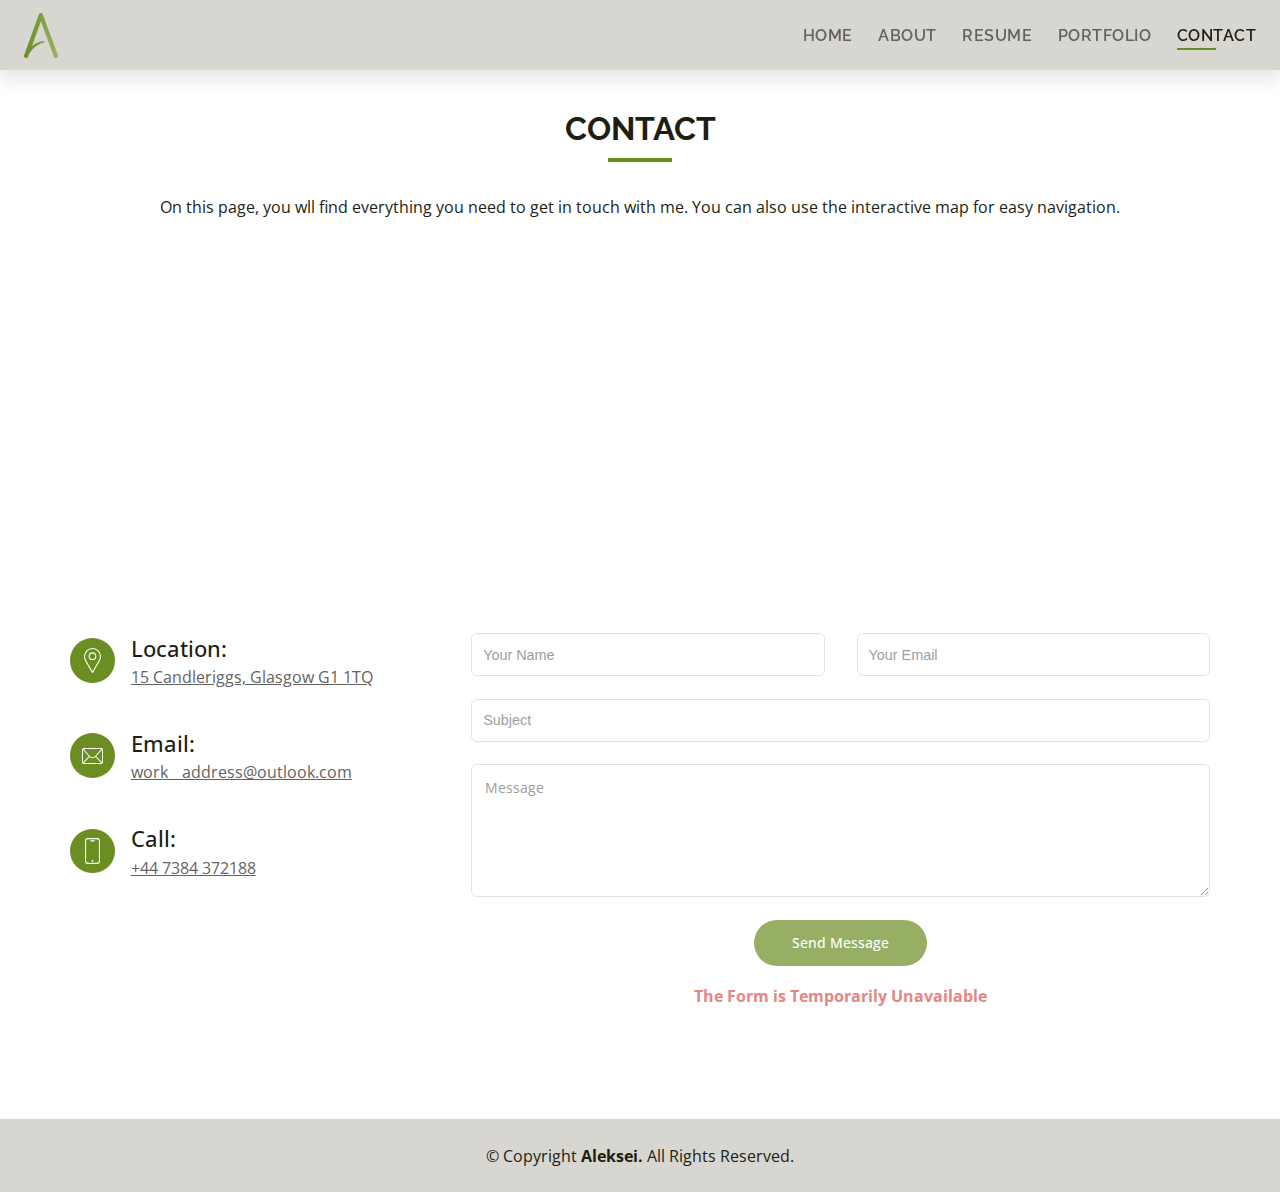
<file: public/contact.html>
<!DOCTYPE html>
<html lang="en">
<head>
	<meta charset="UTF-8">
	<meta name="viewport" content="width=device-width, initial-scale=1.0">
	<title>Contact - Aleksei's Personal Website!</title>
	<link rel="preconnect" href="https://fonts.googleapis.com">
	<link rel="preconnect" href="https://fonts.gstatic.com" crossorigin>
	<link href="https://fonts.googleapis.com/css2?family=Raleway:ital,wght@0,100..900;1,100..900&display=swap" rel="stylesheet">
	<link rel="preconnect" href="https://fonts.googleapis.com">
	<link rel="preconnect" href="https://fonts.gstatic.com" crossorigin>
	<link href="https://fonts.googleapis.com/css2?family=Open+Sans:ital,wght@0,300..800;1,300..800&display=swap" rel="stylesheet">
	<link rel="shortcut icon" href="../assets/images/logo.svg">
	<link rel="stylesheet" href="../style.css">
</head>
<body>
	<header>
		<div class="header-wrap">
			<a href="../index.html"><img src="../assets/images/logo.svg" alt="logo" title="Logo"></a>

			<nav class="navbar">
				<input type="checkbox" id="burger-checkbox" class="burger-checkbox">
    		<label for="burger-checkbox" class="burger"></label>
				<ul id="burger-list">
					<li><a href="../index.html" title="Home Page">Home</a></li>
					<li><a href="./about.html" title="About Page">About</a></li>
					<li><a href="./resume.html" title="Resume Page">Resume</a></li>
					<li><a href="./portfolio.html" title="Portfolio Page">Portfolio</a></li>
					<li><a href="./contact.html" id="contact-active" title="Contact Page">Contact</a></li>
				</ul>
			</nav>
		</div>
	</header>
	

	<main>
		<div class="main-wrap">
			<div class="contact">
				<div class="contact-title">
					<h2>Contact</h2>
					<p>On this page, you wll find everything you need to get in touch with me. You can also use the interactive map for easy navigation.</p>
				</div>
				<div class="contact-map">
					<iframe src="https://www.google.com/maps/embed?pb=!1m14!1m8!1m3!1d8955.175270351465!2d-4.266065832211911!3d55.86624359362235!3m2!1i1024!2i768!4f13.1!3m3!1m2!1s0x48884702083851d7%3A0x458ccc1f1b7ee15d!2sThe%20Social%20Hub%20Glasgow!5e0!3m2!1sen!2suk!4v1730753624482!5m2!1sen!2suk" width="800" height="600" style="border:0;" allowfullscreen="" loading="lazy" referrerpolicy="no-referrer-when-downgrade"></iframe>
				</div>
				<div class="contact-details-wrap">
					<div class="contact-details-data">
						<div class="contact-details-info">
							<div class="address">
								<div class="icon-container">
									<i><img src="../assets/images/location.svg" alt="location icon" title="location Icon"></i>
								</div>
								<h4>Location:</h4>
								<p><a href="https://maps.app.goo.gl/rJ4ZSr6aF1WXxw4t5" target="_blank" title="15 Candleriggs, Glasgow G1 1TQ">15 Candleriggs, Glasgow G1 1TQ</a></p>
							</div>
							<div class="email">
								<div class="icon-container">
									<i><img src="../assets/images/mail.svg" alt="email icon" title="Email Icon"></i>
								</div>
								<h4>Email:</h4>
								<p><a href="mailto:work__address@outlook.com" title="work__address@outlook.com">work__address@outlook.com</a></p>
							</div>
							<div class="phone">
								<div class="icon-container">
									<i><img src="../assets/images/phone.svg" alt="phone icon" title="Phone Icon"></i>
								</div>
								<h4>Call:</h4>
								<p><a href="tel:+447384372188" title="+44 7384 372188">+44 7384 372188</a></p>
							</div>
						</div>
					</div>
					<div class="contact-details-form">
						<form>
							<div class="name-email-container">
								<div class="input-name-box">
									<input type="text" placeholder="Your Name" required>
								</div>
								<div class="input-email-box">
									<input type="email" placeholder="Your Email" required>
								</div>
							</div>
							<div class="input-subject-box">
								<input type="text" placeholder="Subject" required>
							</div>
							<div class="input-textarea-box">
								<textarea rows="5" placeholder="Message" required></textarea>
							</div>
							<div class="form-button">
								<button type="submit">Send Message</button>
							</div>
							<div class="notice">The Form is Temporarily Unavailable</div>
						</form>
					</div>
				</div>
			</div>
		</div>
	</main>










	<footer>
		<div class="footer-wrap">
			<div class="copyright">
				&copy; Copyright <strong>Aleksei.</strong> All Rights Reserved.
			</div>
		</div>
	</footer>
</body>
</file>
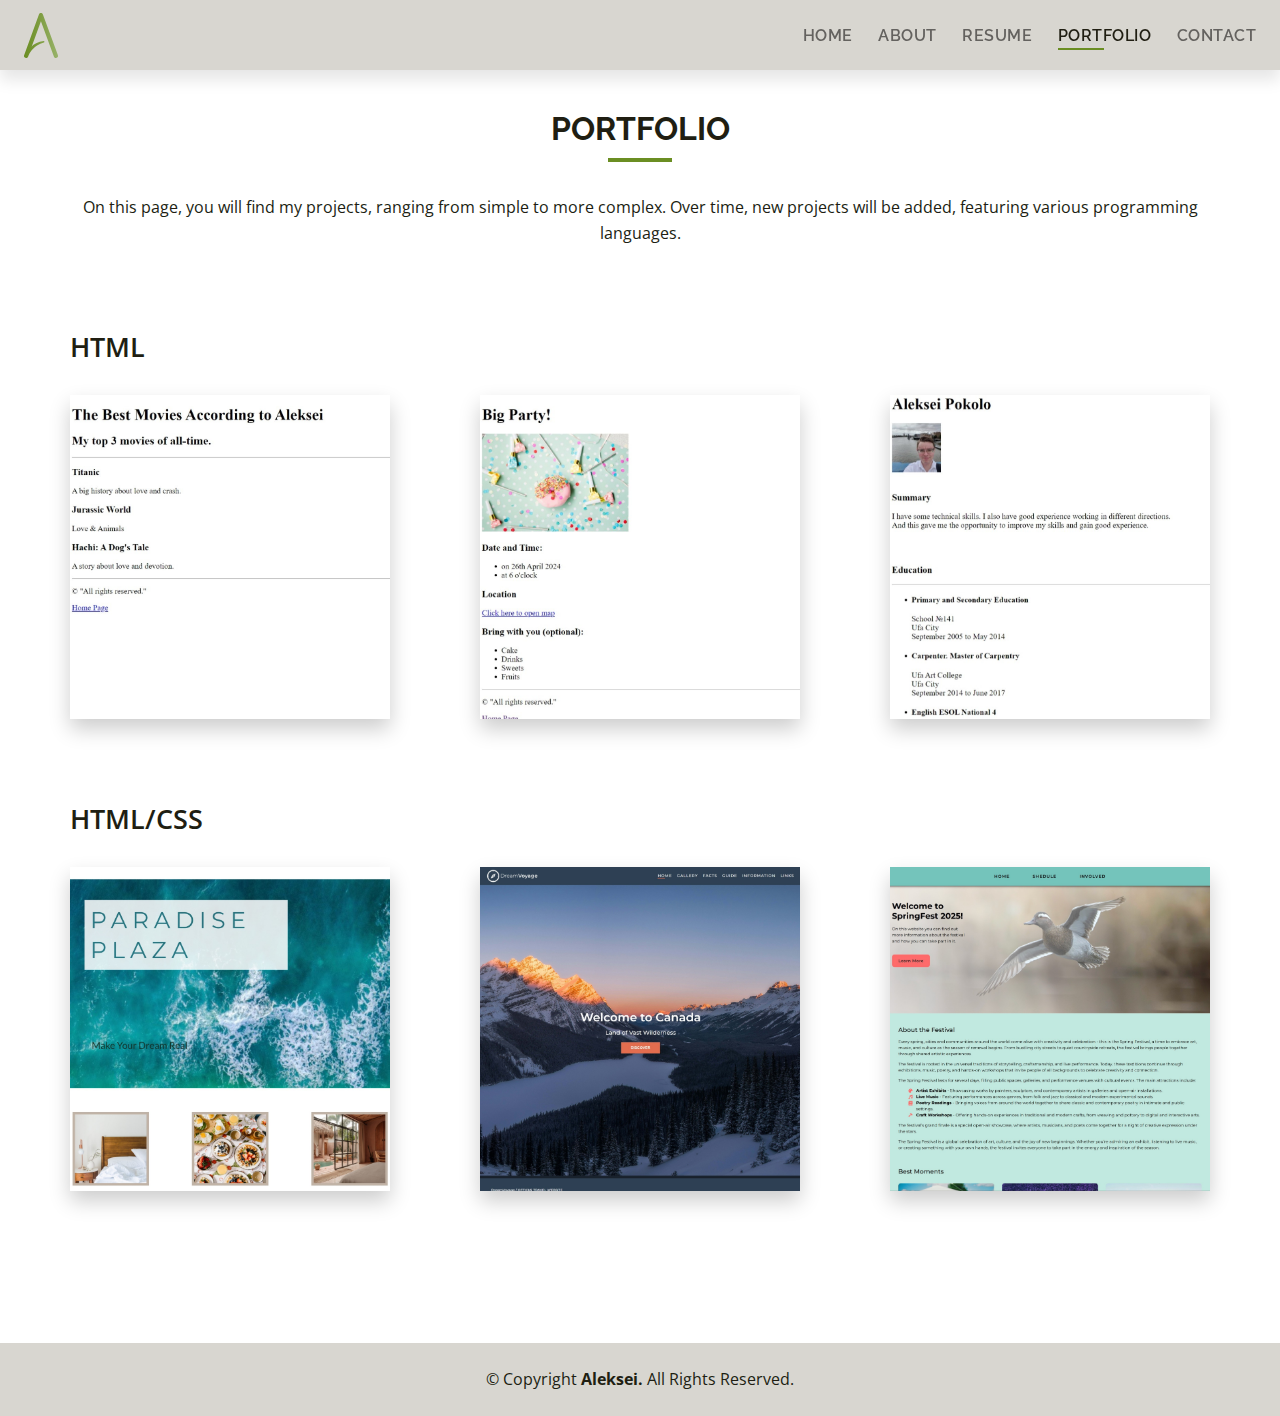
<file: public/portfolio.html>
<!DOCTYPE html>
<html lang="en">
<head>
	<meta charset="UTF-8">
	<meta name="viewport" content="width=device-width, initial-scale=1.0">
	<title>Portfolio - Aleksei's Personal Website!</title>
	<link rel="preconnect" href="https://fonts.googleapis.com">
	<link rel="preconnect" href="https://fonts.gstatic.com" crossorigin>
	<link href="https://fonts.googleapis.com/css2?family=Raleway:ital,wght@0,100..900;1,100..900&display=swap" rel="stylesheet">
	<link rel="preconnect" href="https://fonts.googleapis.com">
	<link rel="preconnect" href="https://fonts.gstatic.com" crossorigin>
	<link href="https://fonts.googleapis.com/css2?family=Open+Sans:ital,wght@0,300..800;1,300..800&display=swap" rel="stylesheet">
	<link rel="shortcut icon" href="../assets/images/logo.svg">
	<link rel="stylesheet" href="../style.css">
</head>
<body>
	<header>
		<div class="header-wrap">
			<a href="../index.html"><img src="../assets/images/logo.svg" alt="logo" title="Logo"></a>

			<nav class="navbar">
				<input type="checkbox" id="burger-checkbox" class="burger-checkbox">
    		<label for="burger-checkbox" class="burger"></label>
				<ul id="burger-list">
					<li><a href="../index.html" title="Home Page">Home</a></li>
					<li><a href="./about.html" title="About Page">About</a></li>
					<li><a href="./resume.html" title="Resume Page">Resume</a></li>
					<li><a href="./portfolio.html" id="portfolio-active" title="Portfolio Page">Portfolio</a></li>
					<li><a href="./contact.html" title="Contact Page">Contact</a></li>
				</ul>
			</nav>
		</div>
	</header>



	<main>
		<div class="main-wrap">
			<div class="portfolio">
				<div class="portfolio-title">
					<h2>Portfolio</h2>
					<p>On this page, you will find my projects, ranging from simple to more complex. Over time, new projects will be added, featuring various programming languages.</p>
				</div>
				<div class="html-portfolio-wrap">
					<h3>HTML</h3>
					<div class="html-portfolio-container">
						<div class="portfolio-item">
							<div id="movie_ranking" class="portfolio-wrap">
								<img src="../assets/images/aleks-po.github.movie_ranking.jpeg" alt="picture of movie ranking" title="Picture of Movie Ranking">
								<div class="portfolio-info">
									<a href="https://aleks-po.github.io/simple-html-portfolio/public/MovieRankingProject.html" target="_blank" title="Movie Ranking"><h4>Movie Ranking</h4></a>
								</div>
							</div>
						</div>

						<div class="portfolio-item">
							<div id="party_invite" class="portfolio-wrap">
								<img src="../assets/images/aleks-po.github.party_invite.jpeg" alt="picture of party invite" title="Picture of Party Invite">
								<div class="portfolio-info">
									<a href="https://aleks-po.github.io/simple-html-portfolio/public/PartyInvite.html" target="_blank" title="Party Invite"><h4>Party Invite</h4></a>
								</div>
							</div>
						</div>

						<div class="portfolio-item">
							<div id="resume" class="portfolio-wrap">
								<img src="../assets/images/aleks-po.github.resume.jpeg" alt="picture of resume" title="Picture of Resume">
								<div class="portfolio-info">
									<a href="https://aleks-po.github.io/Capstone1-HTML-Online-Resume/index.html" target="_blank" title="HTML Resume"><h4>Resume</h4></a>
								</div>
							</div>
						</div>
					</div>
				</div>

				<div class="html-css-portfolio-wrap">
					<h3>HTML/CSS</h3>
					<div class="html-portfolio-container">
						
						<div class="portfolio-item">
							<div id="plaza_hotel" class="portfolio-wrap">
								<img src="../assets/images/aleks-po.github.paradise_plaza_hotel.jpeg" alt="picture of paradise plaza hotel" title="Picture of Paradise Plaza Hotel">
								<div class="portfolio-info">
									<a href="https://aleks-po.github.io/paradise-plaza-hotel-website/" target="_blank" title="Paradise Plaza Hotel"><h4>Paradise Plaza Hotel</h4></a>
								</div>
							</div>
						</div>

						<div class="portfolio-item">
							<div id="travel_website" class="portfolio-wrap">
								<img src="../assets/images/aleks-po.github.travel_website.jpeg" alt="picture of travel website" title="Picture of Travel Website">
								<div class="portfolio-info">
									<a href="https://aleks-po.github.io/DreamVoyage-Travel-Website/" target="_blank" title="Travel Website"><h4>Travel Website</h4></a>
								</div>
							</div>
						</div>

						<div class="portfolio-item">
							<div id="event_website" class="portfolio-wrap">
								<img src="../assets/images/aleks-po.github.event_website.jpeg" alt="event website" title="Picture of Event Website">
								<div class="portfolio-info">
									<a href="https://aleks-po.github.io/SpringFest-Event-Website/index.html" target="_blank" title="Event Website"><h4>Event Website</h4></a>
								</div>
							</div>
						</div>
						
					</div>
				</div>
			</div>
		</div>
	</main>







	<footer>
		<div class="footer-wrap">
			<div class="copyright">
				&copy; Copyright <strong>Aleksei.</strong> All Rights Reserved.
			</div>
		</div>
	</footer>
</body>
</file>
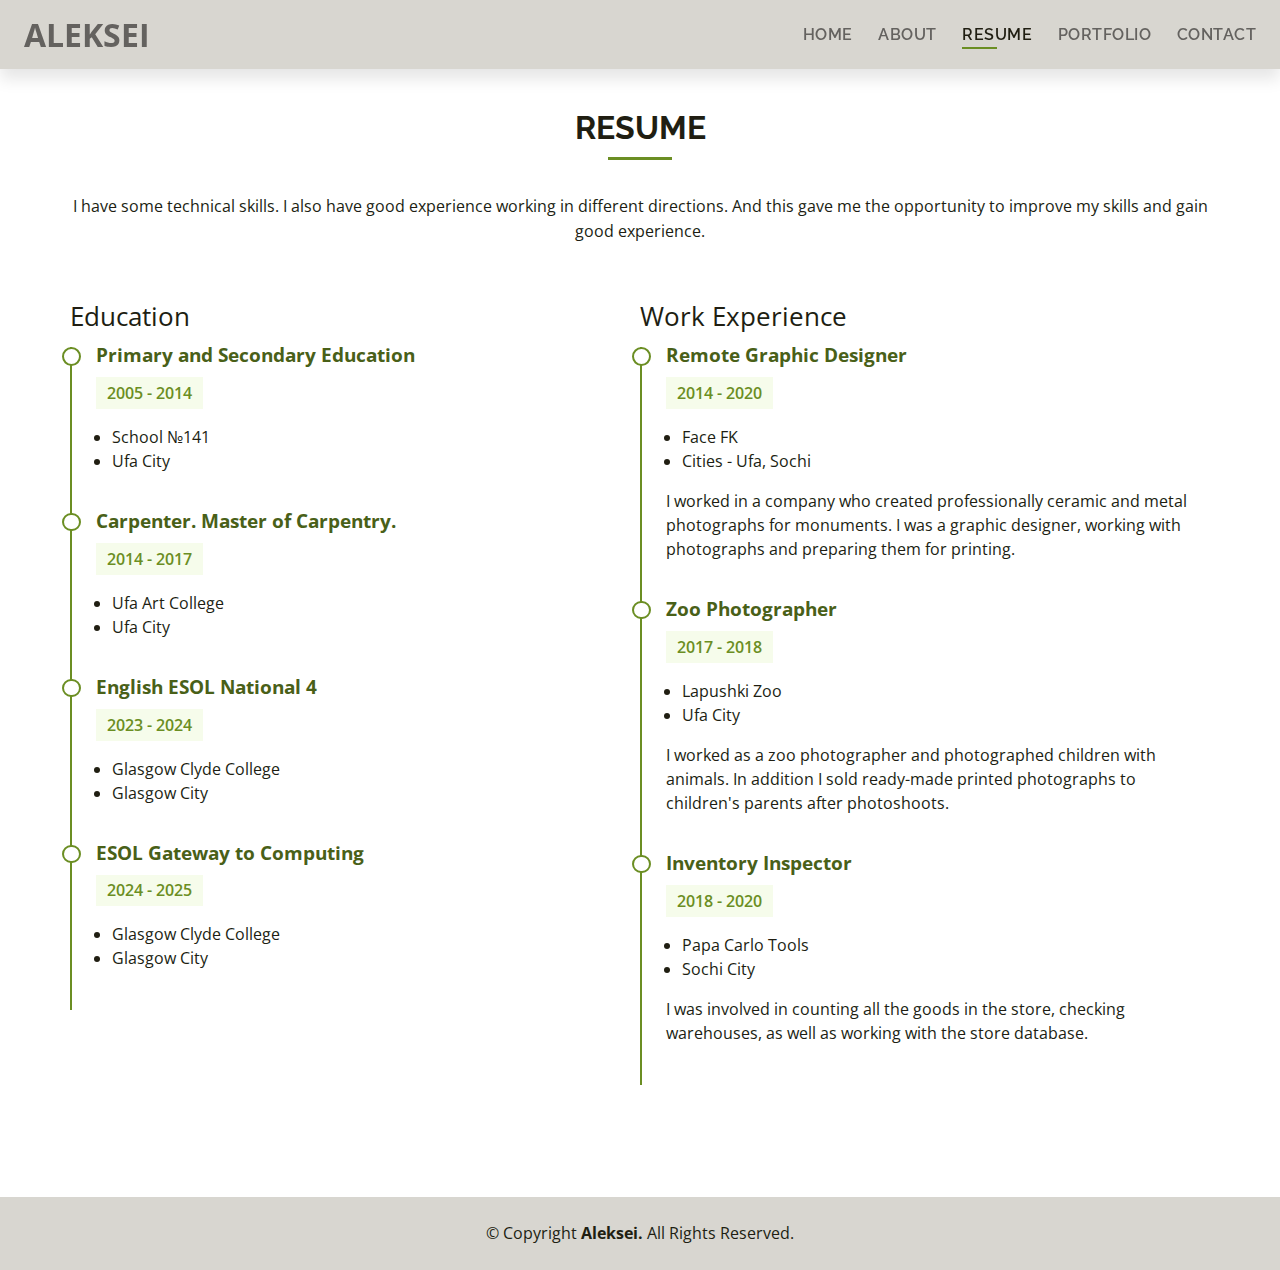
<file: public/resume.html>
<!DOCTYPE html>
<html lang="en">
<head>
	<meta charset="UTF-8">
	<meta name="viewport" content="width=device-width, initial-scale=1.0">
	<title>Resume - Aleksei's Personal Website!</title>
	<link rel="preconnect" href="https://fonts.googleapis.com">
	<link rel="preconnect" href="https://fonts.gstatic.com" crossorigin>
	<link href="https://fonts.googleapis.com/css2?family=Raleway:ital,wght@0,100..900;1,100..900&display=swap" rel="stylesheet">
	<link rel="preconnect" href="https://fonts.googleapis.com">
	<link rel="preconnect" href="https://fonts.gstatic.com" crossorigin>
	<link href="https://fonts.googleapis.com/css2?family=Open+Sans:ital,wght@0,300..800;1,300..800&display=swap" rel="stylesheet">
	<link rel="stylesheet" href="../style.css">
</head>
<body>
	<header>
		<div class="header-wrap">
			<h1><a href="../index.html">Aleksei</a></h1>

			<nav class="navbar">
				<input type="checkbox" id="burger-checkbox" class="burger-checkbox">
    		<label for="burger-checkbox" class="burger"></label>
				<ul id="burger-list">
					<li><a href="../index.html" title="Home Page">Home</a></li>
					<li><a href="./about.html" title="About Page">About</a></li>
					<li><a href="./resume.html" id="resume-active" title="Resume Page">Resume</a></li>
					<li><a href="./portfolio.html" title="Portfolio Page">Portfolio</a></li>
					<li><a href="./contact.html" title="Contact Page">Contact</a></li>
				</ul>
			</nav>
		</div>
	</header>



	<main>
		<div class="main-wrap">
			<div class="resume">
				<div class="resume-title">
					<h2>Resume</h2>
					<p>
						I have some technical skills. I also have good experience working in different directions. And this gave me the opportunity to improve my skills and gain good experience.
					</p>
				</div>

				<div class="resume-box-container">
					<div class="resume-box">
						<div class="resume-box-title">
							<h3>Education</h3>
						</div>
						<div class="resume-item">
							<h4>Primary and Secondary Education</h4>
							<h5>2005 - 2014</h5>
							<ul>
								<li>School №141</li>
								<li>Ufa City</li>
							</ul>
						</div>
						<div class="resume-item">
							<h4>Carpenter. Master of Carpentry.</h4>
							<h5>2014 - 2017</h5>
							<ul>
								<li>Ufa Art College</li>
								<li>Ufa City</li>
							</ul>
						</div>
						<div class="resume-item">
							<h4>English ESOL National 4</h4>
							<h5>2023 - 2024</h5>
							<ul>
								<li>Glasgow Clyde College</li>
								<li>Glasgow City</li>
							</ul>
						</div>
						<div class="resume-item">
							<h4>ESOL Gateway to Computing</h4>
							<h5>2024 - 2025</h5>
							<ul>
								<li>Glasgow Clyde College</li>
								<li>Glasgow City</li>
							</ul>
						</div>
					</div>




					<div class="resume-box">
						<div class="resume-box-title">
							<h3>Work Experience</h3>
						</div>
						<div class="resume-item">
							<h4>Remote Graphic Designer</h4>
							<h5>2014 - 2020</h5>
							<ul>
								<li>Face FK</li>
								<li>Cities - Ufa, Sochi</li>
							</ul>
							<p>
								I worked in a company who created professionally ceramic and metal photographs for monuments. I was a graphic designer, working with photographs and preparing them for printing.
							</p>
						</div>
						<div class="resume-item">
							<h4>Zoo Photographer</h4>
							<h5>2017 - 2018</h5>
							<ul>
								<li>Lapushki Zoo</li>
								<li>Ufa City</li>
							</ul>
							<p>
								I worked as a zoo photographer and photographed children with animals. In addition I sold ready-made printed photographs to children's parents after photoshoots.
							</p>
						</div>
						<div class="resume-item">
							<h4>Inventory Inspector</h4>
							<h5>2018 - 2020</h5>
							<ul>
								<li>Papa Carlo Tools</li>
								<li>Sochi City</li>
							</ul>
							<p>
								I was involved in counting all the goods in the store, checking warehouses, as well as working with the store database.
							</p>
						</div>
					</div>



					


				</div>
			</div>
		</div>
	</main>
	<footer>
		<div class="footer-wrap">
			<div class="copyright">
				&copy; Copyright <strong>Aleksei.</strong> All Rights Reserved.
			</div>
		</div>
	</footer>
</body>
</file>
<file: style.css>
body {
  margin: 0;
}

/* --------------------- HEADER ------------------- */

header {
  background-color: #d8d6d0;
  width: 100%;
  box-shadow: 0 10px 15px 0 rgba(0, 0, 0, 0.1);
  padding: 0.8em 0;
  position: sticky;
  top: 0;
  z-index: 5;
}

.header-wrap {
  display: flex;
  justify-content: space-between;
  align-items: center;
  margin: 0 1.5em;

  h1 {
    margin: 0;
  }

  a {
    text-decoration: none;
		display: flex;
		align-items: center;
		text-transform: uppercase;

    &:focus {
      outline: 0.12em solid #ffffff;
    }
  }

	img {
		height: 2.8em;
	}
}

.navbar {
  display: flex;

  ul {
    list-style: none;
    margin: 0;
    padding: 0;
    display: flex;
    gap: 1.6em;
  }

  li {
    display: flex;
  }

  a {
    text-decoration: none;
    font-family: "Raleway", sans-serif;
    font-weight: 600;
    padding: 0.63em 0;
    color: #64625f;
    letter-spacing: 0.03em;
    position: relative;

    &:hover, &:active {
      color: #201e12;
    }

    &:focus {
      outline: 0.12em solid #ffffff;
    }

    &::after {
      content: "";
      background-color: #6b8e23;
      width: 0;
      height: 0.15em;
      display: block;
      transition: width 0.3s ease-out;
      position: absolute;
      top: 2em;
    }

    &:hover::after, &:focus::after {
      width: 50%;
    }
  }
}

#home-active, #about-active, #resume-active, #portfolio-active, #contact-active {
  color: #201e12;
}

#home-active::after, #about-active::after, #resume-active::after, #portfolio-active::after, #contact-active::after {
  content: "";
  background-color: #6b8e23;
  height: 0.15em;
  width: 50%;
  display: block;
}

.burger-checkbox {
  /* visibility: hidden; */
  display: none;
  margin: 0;
}

/* --------------------- END HEADER --------------- */

/* --------------------- MAIN SECTION ------------- */

main {
  min-height: 95vh;
}

.main-home-page {
  background: url(./assets/images/home_2.png) center right;
  background-size: cover;
  background-attachment: fixed;
  min-height: 95vh;
  display: flex;
  align-items: center;
  justify-content: center;
}

.main-wrap {
  width: 1320px;
  margin: 0 auto;
}

.owner-title-wrap {
  display: flex;
  flex-direction: column;
  align-items: center;

  h1 {
    font-family: "Raleway", sans-serif;
    font-weight: 700;
    font-size: 3em;
    line-height: 1.17em;
    color: #201e12;
    margin: 0;
    text-align: center;
  }

  h2 {
    font-family: "Raleway", sans-serif;
    font-size: 1.38em;
    color: #54524f;
    font-weight: 500;
    line-height: 1.2em;
    margin: 0.5em 0 0 0;
    text-align: center;
  }
}

.about, .skills {
  margin: 2.5em 0 5em 0;
}

.resume, .portfolio, .contact {
  margin: 2.5em 0 0 0;
  padding: 0 0 7em 0;
}

.about-title, .skills-title, .resume-title, .portfolio-title, .contact-title {
  margin: 0 0 2.5em 0;
}

.about-title h2, .skills-title h2, .resume-title h2, .portfolio-title h2, .contact-title h2 {
  font-family: "Raleway", sans-serif;
  text-transform: uppercase;
  font-size: 2em;
  font-weight: 700;
  color: #201e12;
  text-align: center;
  margin: 0 0 1.5em 0;
  position: relative;
}

.about-title h2::after, .skills-title h2::after, .resume-title h2::after, .portfolio-title h2::after, .contact-title h2::after {
  content: "";
  background-color: #6b8e23;
  display: block;
  width: 2em;
  height: 0.1em;
  position: absolute;
  left: calc(50% - 1em);
  z-index: -1;
  position: absolute;
  top: 1.5em;
}

.about-title p, .skills-title p, .resume-title p, .portfolio-title p, .contact-title p {
  font-family: "Open Sans", sans-serif;
  text-align: center;
  font-weight: 400;
  line-height: 1.6em;
  color: #201e12;
  margin: 0;
}

.owner-title-wrap a {
  font-family: "Open Sans", sans-serif;
  text-decoration: none;
  text-transform: uppercase;
  color: white;
  background-color: #6b8e23;
  margin-top: 1.5em;
  display: inline-block;
  border-radius: 1.8em;
  padding: 1em 2.8em;
  font-weight: 600;
  font-size: 0.85em;
  position: relative;

  &::after {
    content: "";
    position: absolute;
    top: 0;
    left: 0;
    width: 100%;
    height: 100%;
    box-shadow: 0 10px 20px 0 rgba(0, 0, 0, 0.5);
    transition: all 0.5s ease-out;
    border-radius: 1.8em;
    opacity: 0;
  }

  &:hover::after {
    opacity: 1;
    transition: 0.5s;
  }

  &:focus {
    outline: 0.15em solid #ffffff;
    text-decoration: none;
  }
}

.about-personal-wrap {
  display: grid;
  grid-template-columns: 1fr 2fr;
  grid-template-rows: max-content max-content 1fr;
}

.about-personal-title, .about-personal-details, .about-personal-text {
  height: max-content;
  margin: 0 0 0 3em;
}

.about-personal-img {
  grid-area: 1 / 1 / 4 / 2;

  img {
    width: 100%;
    object-fit: cover;
  }
}

.about-personal-title {
  h3 {
    font-family: "Raleway", sans-serif;
    font-size: 1.62em;
    color: #555555;
    margin: 0 0 0.5em 0;
  }

  p {
    font-family: "Open Sans", sans-serif;
    font-weight: 400;
    color: #201e12;
    margin: 0 0 1.8em 0;
  }
}

.about-personal-details {
  p {
    margin: 0 0 1em 0;
    font-family: "Open Sans", sans-serif;
    font-weight: 400;
    color: #201e12;
  }

  display: flex;
  margin: 0 0 0.8em 3em;
}

.list1, .list2 {
  width: 50%;
}

.list1 ul, .list2 ul {
  list-style: none;
  padding-left: 0;
  margin: 0;
}

.list1 li {
  font-family: "Open Sans", sans-serif;
  color: #201e12;
  margin: 0 0 1em 0;
}

.list2 {
  li {
    font-family: "Open Sans", sans-serif;
    color: #201e12;
    margin: 0 0 1em 0;
  }

  a {
    text-decoration: none;
  }
}

.about-personal-text p {
  font-family: "Open Sans", sans-serif;
  color: #201e12;
  text-align: justify;
  margin: 0;
}

.skills-chart-wrap {
  display: flex;
  justify-content: space-between;

  span {
    font-family: "Open Sans", sans-serif;
    color: #201e12;
    font-size: 0.9em;
    text-transform: uppercase;
    font-weight: 600;
    display: inline-block;
    margin-bottom: 0.5em;
  }
}

.left-chart, .right-chart {
  width: 45%;
  margin: 0 0 1.5em 0;
}

.html-block, .css-block, .photoshop-block, .sql-block, .illustrator-block, .office-block, .javascript-block {
  margin: 0 0 1.5em 0;
}

.right {
  float: right;
}

.knowledge-indicator-wrap {
  background-color: #eaeaea;
}

.knowledge-indicator-item {
  background-color: #6b8e23;
  height: 0.5em;
}

.css-block .knowledge-indicator-item {
  width: 90%;
}

.photoshop-block .knowledge-indicator-item {
  width: 60%;
}

.sql-block .knowledge-indicator-item {
  width: 15%;
}

.javascript-block .knowledge-indicator-item {
  width: 10%;
}

.jquery-block .knowledge-indicator-item {
  width: 15%;
}

.illustrator-block .knowledge-indicator-item {
  width: 50%;
}

.office-block .knowledge-indicator-item {
  width: 70%;
}

.resume-box-container {
  display: flex;
  justify-content: space-between;
}

.resume-box {
  flex: 1;
}

.resume-box-title h3 {
  font-family: "Open Sans", sans-serif;
  font-size: 1.65em;
  font-weight: 400;
  margin: 0.5em 0;
  color: #201e12;
}

.resume-item {
  padding: 0 0 1.5em 1.5em;
  border-left: 0.15em solid #6b8e23;
  position: relative;

  &::before {
    content: "";
    position: absolute;
    width: 0.9em;
    height: 0.9em;
    top: 0;
    left: -0.6em;
    border-radius: 50px;
    background-color: #ffffff;
    border: 0.15em solid #6b8e23;
  }

  h4 {
    font-family: "Open Sans", sans-serif;
    font-size: 1.18em;
    font-weight: 700;
    color: #496018;
    margin: 0 0 0.7em 0;
    line-height: 0.9em;
  }

  h5 {
    font-family: "Open Sans", sans-serif;
    font-size: 1em;
    font-weight: 600;
    margin: 0 0 1em 0;
    color: #6b8e23;
    background: #f6fceb;
    display: inline-block;
    padding: 0.3em 0.7em;
  }

  ul {
    margin: 0 0 1em 0;
    padding: 0 0 0 1em;
  }

  li, p {
    font-family: "Open Sans", sans-serif;
    color: #201e12;
    line-height: 1.5em;
  }
}

.html-portfolio-wrap, .html-css-portfolio-wrap {
  padding: 2.5em 0;
}

.html-portfolio-wrap h3, .html-css-portfolio-wrap h3 {
  font-family: "Open Sans", sans-serif;
  color: #201e12;
  line-height: 1.5em;
  font-size: 1.7em;
  font-weight: 600;
  margin: 0 0 1em 0;
}

.html-portfolio-container {
  display: flex;
  justify-content: space-between;
}

.portfolio-item {
  width: 20em;
  height: auto;
  box-shadow: 0 10px 20px 0 rgba(0, 0, 0, 0.2);
}

.portfolio-wrap {
  img {
    width: 100%;
    height: 100%;
    object-fit: cover;
  }

  transition: all ease-in-out 0.3s;
  position: relative;
  overflow: hidden;
  height: 100%;

  &::before {
    content: "";
    background: rgba(34, 34, 34, 0.6);
    position: absolute;
    left: 0;
    right: 0;
    top: 0;
    z-index: 1;
    bottom: 0;
    transition: all ease-in-out 0.3s;
    opacity: 0;
  }

  img {
    transition: all ease-in-out 0.3s;
  }

  &:hover {
    img {
      transform: scale(1.2);
    }

    &::before {
      opacity: 1;
    }
  }
}

.portfolio-info {
  position: absolute;
  display: flex;
  flex-direction: column;
  justify-content: center;
  align-items: center;
  top: 0;
  right: 0;
  bottom: 0;
  left: 0;

  a {
    font-family: "Raleway", sans-serif;
    color: #ffffff;
    line-height: 1.5em;
    text-decoration: none;
    z-index: 2;
    padding: 0.5em;
    font-size: 1.5em;
    font-weight: 500;
    opacity: 0;
    transition: all ease-in-out 0.3s;

    h4 {
      margin: 0;
    }
  }
}

.portfolio-wrap:hover .portfolio-info a {
  opacity: 1;
  transition: all ease-in-out 0.3s;
  text-decoration: underline;
}

.contact-map {
  margin: 0 0 3em 0;

  iframe {
    width: 100%;
    height: 20em;
  }
}

.contact-details-wrap {
  display: flex;
  justify-content: space-between;
}

.contact-details-data {
  flex: 1;
  padding: 0 1em 0 0;
}

.contact-details-form {
  flex: 2;
  padding: 0 0 0 1em;
}

.address, .email, .phone {
  display: grid;
  grid-template-columns: max-content 2fr;
  grid-template-rows: 1fr;
  column-gap: 1em;
  margin: 0 0 2.5em 0;
}

.icon-container {
  grid-area: 1 / 1 / 3 / 2;
  display: flex;
  align-items: center;
  justify-content: center;
}

.address i, .email i {
  background: #6b8e23;
  height: 2.8em;
  width: 2.8em;
  display: flex;
  align-items: center;
  justify-content: center;
  border-radius: 50%;
}

.phone i {
  background: #6b8e23;
  height: 2.8em;
  width: 2.8em;
  display: flex;
  align-items: center;
  justify-content: center;
  border-radius: 50%;

  img {
    width: 35%;
    height: auto;
  }
}

.address i img {
  width: 38%;
  height: auto;
}

.email i img {
  width: 48%;
  height: auto;
}

.address h4, .email h4, .phone h4 {
  font-family: "Open Sans", sans-serif;
  font-size: 1.4em;
  color: #201e12;
  font-weight: 500;
  margin: 0 0 0.1em 0;
}

.address p, .phone p, .email p, a, .phone p, a {
  font-family: "Open Sans", sans-serif;
  color: #64625f;
  margin: 0;
}

.contact-details-form * {
  pointer-events: none;
}

form {
  width: 100%;
  opacity: 0.7;
}

.name-email-container {
  display: flex;
  justify-content: space-between;
}

.input-name-box {
  padding: 0 1em 1.4em 0;
}

.input-email-box {
  padding: 0 0 1.4em 1em;
}

.input-subject-box, .input-textarea-box {
  padding: 0 0 1.4em 0;
}

.input-name-box, .input-email-box, .input-subject-box .input-textarea-box {
  width: 100%;
}

.input-name-box input, .input-email-box input, .input-subject-box input {
  border-radius: 0.4em;
  height: 3em;
  font-size: 0.9em;
  display: block;
  width: 100%;
  font-weight: 400;
  line-height: 1.5em;
  border: 0.09em #d9d7d4 solid;
  padding: 0.37em 0.75em;
  box-sizing: border-box;
  outline-style: none;
  color: #201e12;
}

.input-textarea-box textarea {
  border-radius: 0.4em;
  font-size: 0.9em;
  display: block;
  width: 100%;
  font-weight: 400;
  line-height: 1.5em;
  border: 0.09em #d9d7d4 solid;
  box-sizing: border-box;
  outline-style: none;
  color: #201e12;
  padding: 0.8em 0.9em;
  font-family: "Open Sans", sans-serif;
}

.input-name-box input:focus, .input-email-box input:focus, .input-subject-box input:focus, .input-textarea-box textarea:focus {
  border-color: #6b8e23;
}

.form-button {
  text-align: center;

  button {
    background-color: #6b8e23;
    padding: 1em 2.8em;
    border-radius: 1.8em;
    font-size: 0.85em;
    font-weight: 500;
    color: #ffffff;
    font-family: "Open Sans", sans-serif;
    border: 0;
    cursor: pointer;
    cursor: not-allowed;
  }
}

.notice {
  font-family: "Open Sans", sans-serif;
  color: #d9534f;
  font-weight: bold;
  margin-top: 1.2em;
  text-align: center;
}

/* --------------------- END MAIN SECTION ------------------- */

/* --------------------- FOOTER ------------------- */

footer {
  padding: 1.6em 0em;
  background-color: #d8d6d0;
}

.footer-wrap {
  margin: 0 1.5em;
}

.copyright {
  font-family: "Open Sans", sans-serif;
  color: #201e12;
  font-size: 1em;
  text-align: center;
}

/* --------------------- END FOOTER ------------------- */

/* -------------------- DESKTOP DEVICES -------------- */
@media (max-width: 1400px) {
  .main-wrap {
    width: 1140px;
  }

  .about-personal-title p {
    margin: 0 0 1.6em 0;
  }

  .list1 li, .list2 li {
    margin: 0 0 0.8em 0;
  }
}

/* -------------------- LAPTOP L DEVICES -------------- */
@media (max-width: 1200px) {

  .navbar a {
    padding: 0.58em 0;
  }

  .main-wrap {
    width: 960px;
  }

  .owner-title-wrap {
    h1 {
      font-size: 2.5em;
    }

    h2 {
      font-size: 1.3em;
    }

    a {
      font-size: 0.82em;
      padding: 1em 2.5em;
      font-weight: 500;
    }
  }

  .about-title h2, .skills-title h2, .resume-title h2, .portfolio-title h2, .contact-title h2 {
    font-size: 1.8em;
  }

  .portfolio-info a {
    font-size: 1.4em;
  }

  .portfolio-item {
    width: 18em;
  }

  .address h4, .email h4, .phone h4 {
    font-size: 1.3em;
  }

  .copyright {
    font-size: 0.9em;
  }

  footer {
    padding: 1.76em 0em;
  }
}

/* -------------------- LAPTOP DEVICES -------------- */
@media (max-width: 992px) {
  header {
    box-shadow: 0 10px 15px 0 rgba(0, 0, 0, 0.15);
  }

  .header-wrap img {
    height: 2.7em;
  }

  .main-home-page {
    background-image: linear-gradient(to right, rgba(255, 255, 255, 0.8), rgba(255, 255, 255, 0.8)), url(./assets/images/home_2.png);
    background-position: top;
    background-size: cover;
  }

  .main-wrap {
    width: 720px;
  }

  .owner-title-wrap {
    h1 {
      font-size: 2.3em;
      z-index: 1;
    }

    h2 {
      font-size: 1.2em;
    }

    a {
      
      padding: 1em 2.3em;
    }
  }

  .about-personal-img {
    grid-area: 1 / 1 / 3 / 2;
  }

  .about-personal-title {
    margin: 0 0 0 0.5em;
  }

  .about-personal-details {
    margin: 0 0 0 0.5em;
    justify-content: space-between;
  }

  .list1, .list2 {
    width: max-content;
  }

  .about-personal-text {
    margin: 1.5em 0 0 0;
    grid-area: 3 / 1 / 4 / 3;
  }

  .resume-box-container {
    flex-direction: column;
  }

  .resume-box {
    padding-bottom: 2em;
  }

  .resume-box-title h3 {
    margin: 0.5em 0 0.8em 0;
    font-size: 1.45em;
  }

  .resume-item h4 {
    font-size: 1.1em;
  }

  .html-portfolio-wrap h3, .html-css-portfolio-wrap h3 {
    font-size: 1.6em;
  }

  .html-portfolio-container {
    flex-wrap: wrap;
  }

  .portfolio-item {
    margin-bottom: 4em;
  }

  .portfolio-info a {
    font-size: 1.3em;
  }

  .address i, .email i, .phone i {
    width: 2.6em;
    height: 2.6em;
  }

  .address h4, .email h4, .phone h4 {
    font-size: 1.25em;
  }

  .address p, .email p, .phone p {
    font-size: 0.9em;
  }

  .input-name-box {
    padding-right: 0.5em;
  }

  .input-email-box {
    padding-left: 0.5em;
  }

  .form-button button {
    padding: 0.9em 2.3em;
  }
}

/* -------------------- TABLET DEVICES -------------- */
@media (max-width: 768px) {
  header {
    padding: 0.7em 0;
  }

  .header-wrap img {
    height: 2.6em;
  }

  .navbar {
    li {
      justify-content: center;
    }

    a {
      padding: 0.5em 0;
      color: #201e12;
      font-weight: 600;
      position: relative;

      &:hover, &:active {
        color: #6b8e23;
      }

      &:focus {
        outline: 0.12em solid #201e12;
      }
    }
		#home-active, #about-active, #resume-active, #portfolio-active, #contact-active {
			color: #6b8e23;
		}
  }

  .burger-checkbox {
    position: absolute;
    visibility: hidden;
    margin: 0;
  }

  .burger {
    cursor: pointer;
    z-index: 1;
    display: block;
    position: relative;
    border: none;
    background: transparent;
    width: 1.8em;
    height: 1.6em;

    &::before, &::after {
      content: '';
      left: 0;
      position: absolute;
      display: block;
      width: 100%;
      height: 0.21em;
      border-radius: 10px;
      background: #201e12;
    }

    &::before {
      top: 3px;
      box-shadow: 0 8px 0 #201e12;
      transition: box-shadow .3s .15s, top .3s .15s, transform .3s;
    }

    &::after {
      bottom: 3px;
      transition: bottom .3s .15s, transform .3s;
    }
  }

  .burger-checkbox:checked + .burger {
    &::before {
      top: 11px;
      transform: rotate(45deg);
      box-shadow: 0 5px 0 rgba(32, 30, 18, 0);
      transition: box-shadow .15s, top .3s, transform .3s .15s;
    }

    &::after {
      bottom: 11px;
      transform: rotate(-45deg);
      transition: bottom .3s, transform .3s .15s;
    }
  }

  #burger-list {
    top: 4.1em;
    right: 25%;
    position: fixed;
    background: rgb(255, 255, 255);
    transform: translate(150%);
    border-radius: 0.6em;
    transition: .3s;
    display: flex;
    flex-direction: column;
    justify-content: center;
    height: 17em;
    width: 50%;
    gap: 0.7em;
    box-shadow: 0 10px 15px 0 rgba(0, 0, 0, 0.2);
  }

  .burger-checkbox:checked ~ #burger-list {
    transform: translateX(0);
  }

  .main-wrap {
    width: 540px;
  }

  .about-title h2, .skills-title h2, .resume-title h2, .portfolio-title h2, .contact-title h2 {
    font-size: 1.7em;
  }

  .owner-title-wrap {
    h1 {
      font-size: 2em;
    }

    a {
      padding: 1em 2.1em;
    }
  }

  .about-personal-wrap {
    display: flex;
    flex-direction: column;
  }

  .about-personal-title {
    h3 {
      font-size: 1.6em;
    }

    margin: 1.8em 0 0 0;
  }

  .about-personal-details, .about-personal-text {
    margin: 1.8em 0 0 0;
  }

  .about-personal-title p {
    margin: 0;
  }

  .about-personal-details {
    justify-content: space-between;
  }

  .list1, .list2 {
    width: max-content;
  }

  .skills-chart-wrap {
    flex-direction: column;
  }

  .left-chart, .right-chart {
    width: 100%;
    margin: 0 0 1.5em 0;
  }

  .html-portfolio-wrap h3, .html-css-portfolio-wrap h3 {
    font-size: 1.5em;
  }

  .portfolio-item {
    width: 15.5em;
  }

  .portfolio-info a {
    font-size: 1.25em;
  }

  .contact-map iframe {
    height: 15em;
  }

  .contact-details-wrap {
    flex-direction: column;
  }

  .contact-details-data, .contact-details-form {
    padding: 0;
  }

  .address i, .email i, .phone i {
    width: 2.5em;
    height: 2.5em;
  }

  .address h4, .email h4, .phone h4 {
    font-size: 1.2em;
  }

  .input-name-box input, .input-email-box input, .input-subject-box input {
    height: 2.7em;
  }

  .form-button button {
    padding: 0.9em 2em;
  }

  .copyright {
    font-size: 0.85em;
  }

  footer {
    padding: 1.6em 0em;
  }
}

/* -------------------- MOBILE DEVICES -------------- */
@media (max-width: 576px) {
  header {
    padding: 0.6em 0;
  }

  .header-wrap {
    align-items: center;
    margin: 0 1.5em;

    img {
      height: 2.5em;
    }
  }

  .navbar {
    li {
      justify-content: center;
    }

    a {
      padding: 0.65em 0;
    }
  }

  .burger {
    width: 1.6em;
  }

  #burger-list {
    top: 3.8em;
  }

  .main-home-page {
    background-position: top right;
  }

  main {
    padding: 0 1.5em;
  }

  .main-wrap {
    width: 100%;
  }

  .owner-title-wrap {
    h1 {
      font-size: 1.7em;
    }

    h2 {
      font-size: 1.09em;
    }

    a {
      padding: 1em 1.8em;
    }
  }

  .about-title h2, .skills-title h2, .resume-title h2, .portfolio-title h2, .contact-title h2 {
    font-size: 1.6em;
  }

  .about-title p, .skills-title p, .resume-title p, .portfolio-title p, .contact-title p {
    text-align: justify;
  }

  .about-personal-title h3 {
    font-size: 1.5em;
  }

  .about-personal-details {
    flex-direction: column;
  }

  .html-portfolio-wrap h3, .html-css-portfolio-wrap h3 {
    font-size: 1.4em;
  }

  .portfolio-item {
    width: 100%;
    overflow: hidden;
  }

  #movie_ranking, #party_invite, #resume, #event_website, #plaza_hotel, #travel_website {
    background-position: left top;
    background-size: cover;
    height: 12em;
  }

  #movie_ranking {
    background-image: url(./assets/images/aleks-po.github.mobile_movie_ranking.jpeg);
  }

  #party_invite {
    background-image: url(./assets/images/aleks-po.github.mobile_party_invite.jpeg);
  }

  #resume {
    background-image: url(./assets/images/aleks-po.github.mobile_resume.jpeg);
  }

  #event_website {
    background-image: url(./assets/images/aleks-po.github.event_website.jpeg);
  }

  #plaza_hotel {
    background-image: url(./assets/images/aleks-po.github.mobile_plaza_hotel.jpeg);
  }

  #travel_website {
    background-image: url(./assets/images/aleks-po.github.mobile_travel_website.jpeg);
  }

  .portfolio-item:hover .portfolio-wrap {
    transform: scale(1.2);
  }

  .portfolio-wrap img {
    display: none;
  }

  .portfolio-info a {
    font-size: 1.1em;
  }

  .contact-map iframe {
    height: 12em;
  }

  .address i, .email i, .phone i {
    width: 2.3em;
    height: 2.3em;
  }

  .address h4, .email h4, .phone h4 {
    font-size: 1.15em;
  }

  .name-email-container {
    flex-direction: column;
  }

  .input-name-box {
    padding-right: 0;
  }

  .input-email-box {
    padding-left: 0;
  }

  .form-button button {
    padding: 0.8em 1.8em;
  }

  footer {
    padding: 1.4em 0em;
  }

  .footer-wrap {
    margin: 0 1em;
  }

}
</file>
